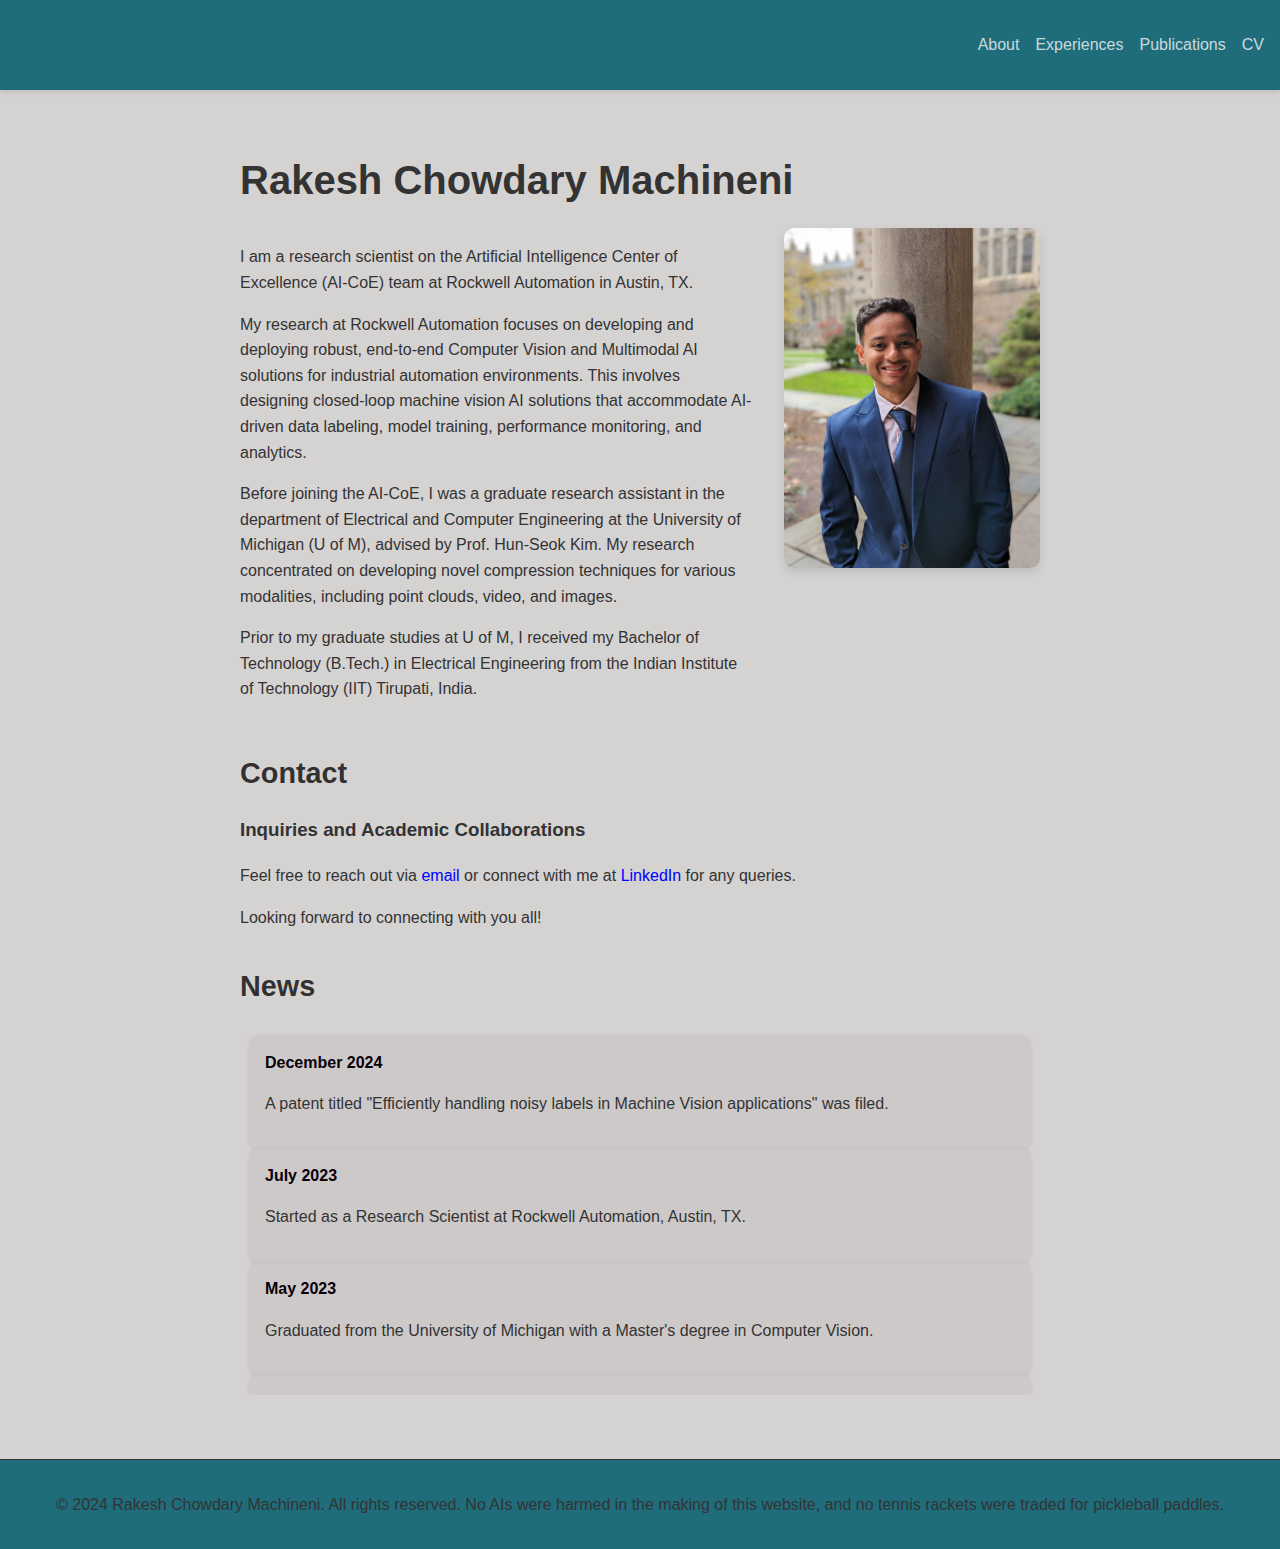
<file: index.html>
<!DOCTYPE html>
<html lang="en">
<head>
    <meta charset="UTF-8">
    <meta name="viewport" content="width=device-width, initial-scale=1.0">
    <title>Rakesh Chowdary Machineni - Portfolio</title>
    <link rel="stylesheet" href="styles.css">
    <link rel="stylesheet" href="https://cdnjs.cloudflare.com/ajax/libs/font-awesome/5.15.3/css/all.min.css">
</head>
<body>
    <header>
        <nav>
            <ul>
                <li><a href="#about">About</a></li>
                <li><a href="experiences.html">Experiences</a></li>
                <li><a href="publications.html"> Publications</a></li>
                <li><a href="Rakesh_resume.pdf">CV</a></li>
                <!-- <li><a href="#" id="theme-toggle"><i class="fas fa-moon"></i></a></li> -->
            </ul>
        </nav>
    </header>

    <main>
        <section id="intro">
            <h1><span class="name">Rakesh Chowdary Machineni</span></h1>
            <div class="content">
                <div class="text">
                    <p>I am a research scientist on the Artificial Intelligence Center of Excellence (AI-CoE) team at Rockwell Automation in Austin, TX.</p>
                    <p>My research at Rockwell Automation focuses on developing and deploying robust, end-to-end Computer Vision and Multimodal AI solutions for industrial automation environments. This involves designing closed-loop machine vision AI solutions that accommodate AI-driven data labeling, model training, performance monitoring, and analytics.</p>
                    <p>Before joining the AI-CoE, I was a graduate research assistant in the department of Electrical and Computer Engineering at the University of Michigan (U of M), advised by Prof. Hun-Seok Kim. My research concentrated on developing novel compression techniques for various modalities, including point clouds, video, and images.</p>
                    <p>Prior to my graduate studies at U of M, I received my Bachelor of Technology (B.Tech.) in Electrical Engineering from the Indian Institute of Technology (IIT) Tirupati, India.</p>
                </div>
                <div class="image">
                    <img src="github.jpg" alt="Rakesh pic.">
                </div>
            </div>
        </section>

        <section id="contact">
            <h2>Contact</h2>
            <div class="contact-item">
                <h3>Inquiries and Academic Collaborations</h3>
                <p>Feel free to reach out via <a href="mailto:mrakeshc@umich.edu">email</a> or connect with me at <a href="https://www.linkedin.com/in/rakesh-c/">LinkedIn</a> for any queries.</p>
            </div>
            <p>Looking forward to connecting with you all!</p>
        </section>


        <section id="news">
            <h2>News</h2>
            <div class="news-container">
                <div class="news-item">
                    <span class="news-date">December 2024</span>
                    <p>A patent titled "Efficiently handling noisy labels in Machine Vision applications" was filed.</p>
                </div>
                <div class="news-item">
                    <span class="news-date">July 2023</span>
                    <p>Started as a Research Scientist at Rockwell Automation, Austin, TX.</p>
                </div>
                <div class="news-item">
                    <span class="news-date">May 2023</span>
                    <p>Graduated from the University of Michigan with a Master's degree in Computer Vision.</p>
                </div>
                <div class="news-item">
                    <span class="news-date">February 2023</span>
                    <p>Our Paper titled "MMVC: Learned Multi-Mode Video Compression with Block-based Prediction Mode Selection and Density-Adaptive Entropy Coding" was accepted to CVPR 2023.</p>
                </div>
                <div class="news-item">
                    <span class="news-date">January 2022</span>
                    <p>Joined Prof. Hun-Seok Kim's lab as a Graduate Research Assistant.</p>
                </div>
                <div class="news-item">
                    <span class="news-date">August 2021</span>
                    <p>Began Master's program at University of Michigan, Ann Arbor.</p>
                </div>
                <div class="news-item">
                    <span class="news-date">December 2020</span>
                    <p>Presented my work on No Touch Checkout System at Toshiba Virtual Conference</p>
                </div>
                <div class="news-item">
                    <span class="news-date">July 2019</span>
                    <p>Joined Toshiba Software Pvt Ltd, as a Computer Vision Engineer.</p>
                </div>
                <div class="news-item">
                    <span class="news-date">May 2019</span>
                    <p>Our Paper titled "End-to-end deep learning-based fringe projection framework for 3D profiling of objects" was accepted to CVIU 2020.</p>
                </div>
            </div>
        </section>

    </main>

    <footer>
        <p>&copy; 2024 Rakesh Chowdary Machineni. All rights reserved. No AIs were harmed in the making of this website, and no tennis rackets were traded for pickleball paddles.</p>
    </footer>

    <script src="script.js"></script>
</body>
</html>
</file>
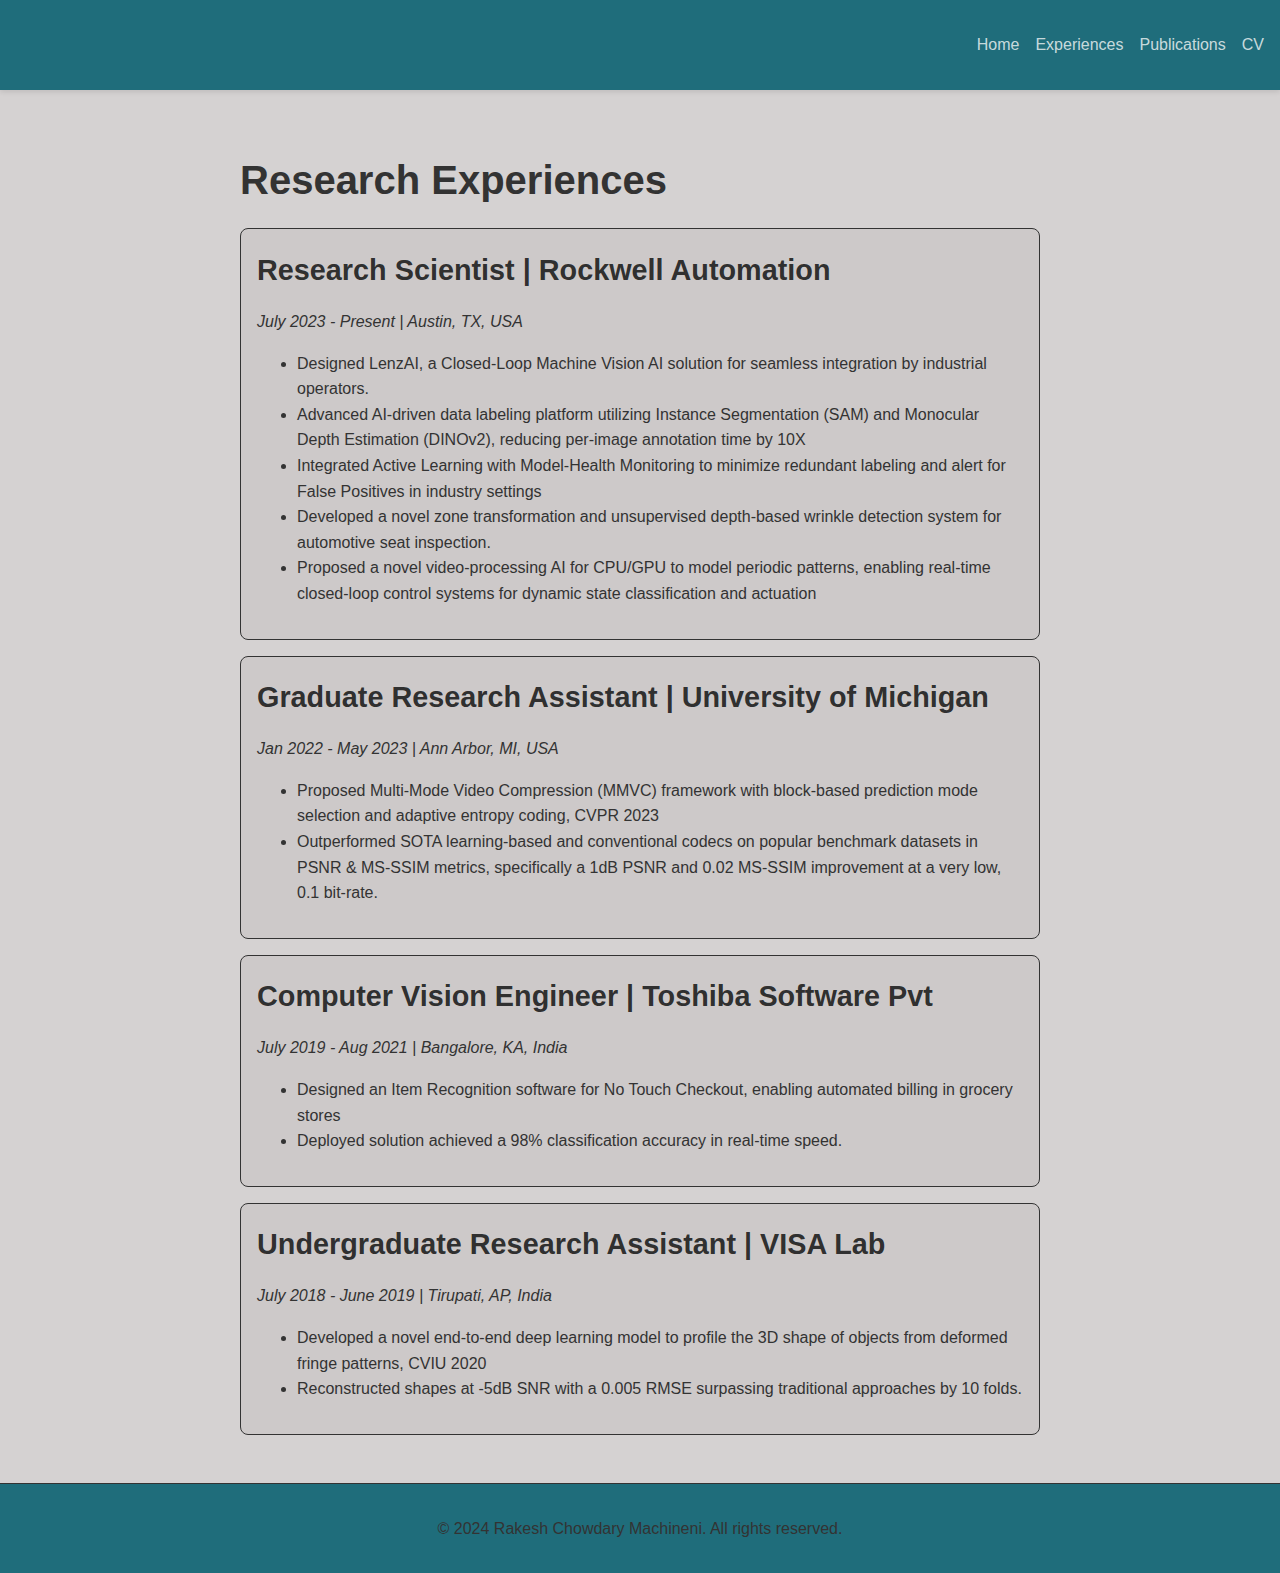
<file: experiences.html>
<!DOCTYPE html>
<html lang="en">
<head>
    <meta charset="UTF-8">
    <meta name="viewport" content="width=device-width, initial-scale=1.0">
    <title>Rakesh Chowdary Machineni - Research Experiences</title>
    <link rel="stylesheet" href="styles.css">
    <link rel="stylesheet" href="https://cdnjs.cloudflare.com/ajax/libs/font-awesome/5.15.3/css/all.min.css">
</head>
<body>
    <header>
        <nav>
            <ul>
                <li><a href="index.html">Home</a></li>
                <li><a href="experiences.html" class="current">Experiences</a></li>
                <li><a href="publications.html">Publications</a></li>
                <li><a href="Rakesh_resume.pdf">CV</a></li>
                <!-- <li><a href="#" id="theme-toggle"><i class="fas fa-moon"></i></a></li> -->
            </ul>
        </nav>
    </header>

    <main>
        <section id="experiences">
            <h1>Research Experiences</h1>
            
            <div class="experience-item">
                <h2>Research Scientist | Rockwell Automation</h2>
                <p class="date">July 2023 - Present | Austin, TX, USA</p>
                <ul>
                    <li>Designed LenzAI, a Closed-Loop Machine Vision AI solution for seamless integration by industrial operators.</li>
                    <li>Advanced AI-driven data labeling platform utilizing Instance Segmentation (SAM) and Monocular Depth Estimation (DINOv2), reducing per-image annotation time by 10X</li>
                    <li>Integrated Active Learning with Model-Health Monitoring to minimize redundant labeling and alert for False Positives in industry settings</li>    
                    <li>Developed a novel zone transformation and unsupervised depth-based wrinkle detection system for automotive seat inspection.</li>
                    <li>Proposed a novel video-processing AI for CPU/GPU to model periodic patterns, enabling real-time closed-loop control systems for dynamic state classification and actuation</li> 
                </ul>
            </div>

            <div class="experience-item">
                <h2> Graduate Research Assistant | University of Michigan</h2>
                <p class="date"> Jan 2022 - May 2023 | Ann Arbor, MI, USA </p>
                <ul>
                    <li> Proposed Multi-Mode Video Compression (MMVC) framework with block-based prediction mode selection and adaptive entropy coding, CVPR 2023 </li>
                    <li> Outperformed SOTA learning-based and conventional codecs on popular benchmark datasets in PSNR & MS-SSIM metrics, specifically a 1dB PSNR and 0.02 MS-SSIM improvement at a very low, 0.1 bit-rate. </li>
                </ul>
            </div>

            <div class="experience-item">
                <h2>Computer Vision Engineer | Toshiba Software Pvt</h2>
                <p class="date">July 2019 - Aug 2021 | Bangalore, KA, India</p>
                <ul>
                    <li> Designed an Item Recognition software for No Touch Checkout, enabling automated billing in grocery stores</li>
                    <li> Deployed solution achieved a 98% classification accuracy in real-time speed.</li>
                </ul>
            </div>

            <div class="experience-item">
                <h2> Undergraduate Research Assistant | VISA Lab</h2>
                <p class="date">July 2018 - June 2019 | Tirupati, AP, India</p>
                <ul>
                    <li>Developed a novel end-to-end deep learning model to profile the 3D shape of objects from deformed fringe patterns, CVIU 2020</li>
                    <li> Reconstructed shapes at -5dB SNR with a 0.005 RMSE surpassing traditional approaches by 10 folds.</li>
                </ul>
            </div>


        </section>
    </main>

    <footer>
        <p>&copy; 2024 Rakesh Chowdary Machineni. All rights reserved.</p>
    </footer>

    <script src="script.js"></script>
</body>
</html>
</file>
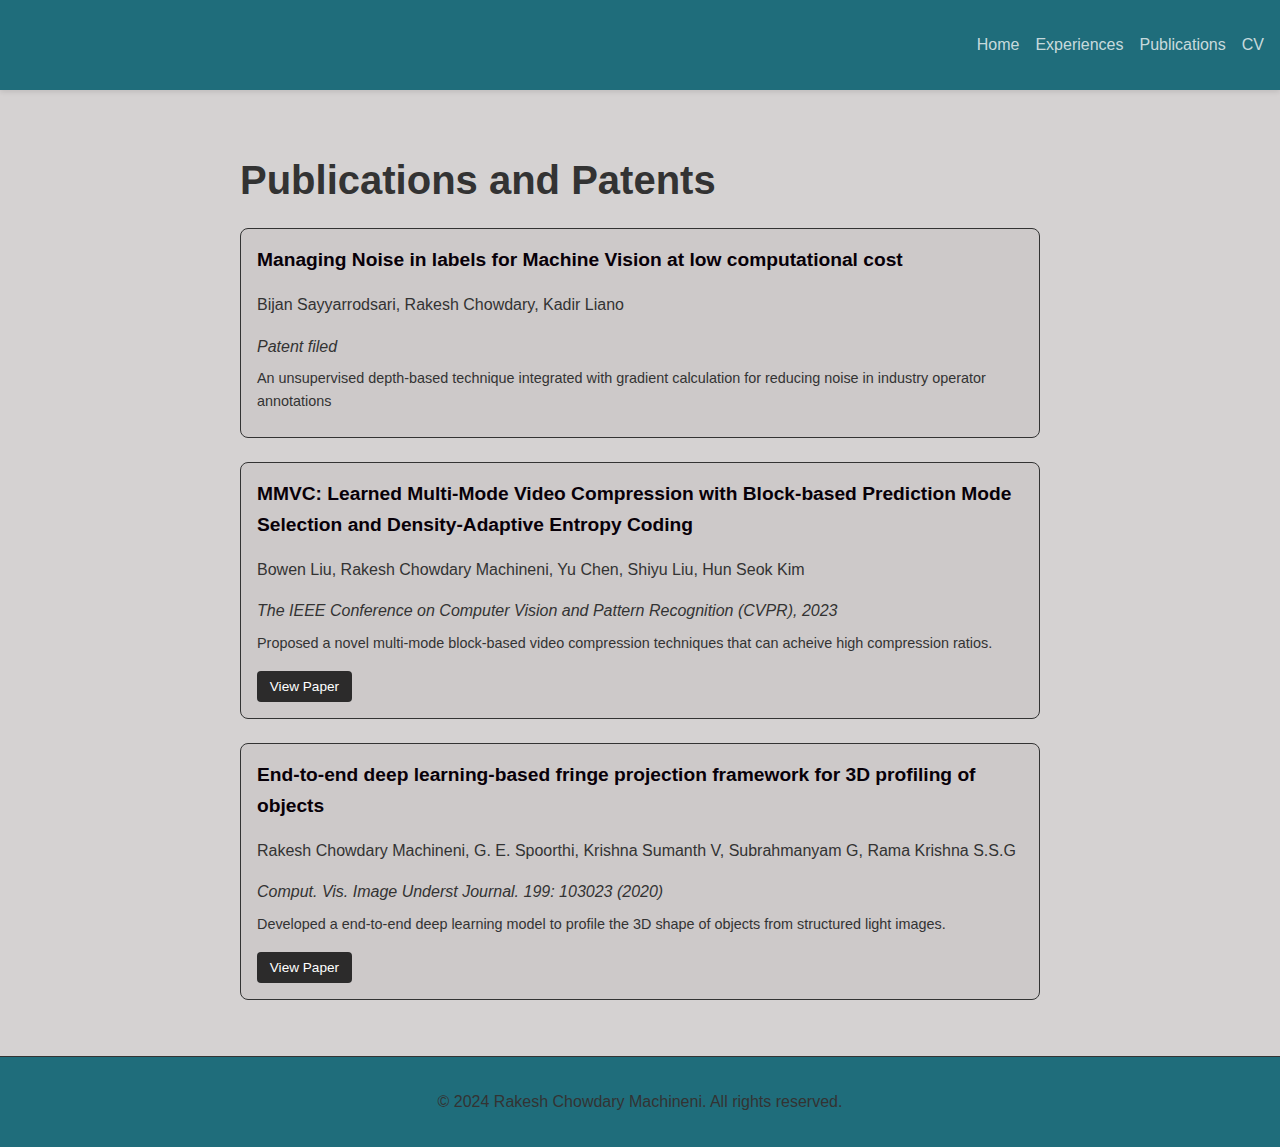
<file: publications.html>
<!DOCTYPE html>
<html lang="en">
<head>
    <meta charset="UTF-8">
    <meta name="viewport" content="width=device-width, initial-scale=1.0">
    <title>Rakesh Chowdary Machineni - Publications and Patents</title>
    <link rel="stylesheet" href="styles.css">
    <link rel="stylesheet" href="https://cdnjs.cloudflare.com/ajax/libs/font-awesome/5.15.3/css/all.min.css">
</head>
<body>
    <header>
        <nav>
            <ul>
                <li><a href="index.html">Home</a></li>
                <li><a href="experiences.html">Experiences</a></li>
                <li><a href="publications.html" class="current">Publications</a></li>
                <li><a href="Rakesh_resume.pdf">CV</a></li>
                <!-- <li><a href="#" id="theme-toggle"><i class="fas fa-moon"></i></a></li> -->
            </ul>
        </nav>
    </header>

    <main>
        <section id="publications">
            <h1>Publications and Patents</h1>
            
            <div class="publication-item">
                <h2>Managing Noise in labels for Machine Vision at  low computational cost </h2>
                <p class="authors">Bijan Sayyarrodsari, Rakesh Chowdary, Kadir Liano </p>
                <p class="conference">Patent filed</p>
                <p class="description">An unsupervised depth-based technique integrated with gradient calculation for reducing noise in industry operator annotations</p>
                <!-- <a href="https://ieeexplore.ieee.org/document/9049029" class="paper-link">View Paper</a> -->
            </div>

            <div class="publication-item">
                <h2>MMVC: Learned Multi-Mode Video Compression with Block-based Prediction Mode Selection and Density-Adaptive Entropy Coding</h2>
                <p class="authors">Bowen Liu, Rakesh Chowdary Machineni, Yu Chen, Shiyu Liu, Hun Seok Kim</p>
                <p class="conference">The IEEE Conference on Computer Vision and Pattern Recognition (CVPR), 2023</p>
                <p class="description">Proposed a novel multi-mode block-based video compression techniques that can acheive high compression ratios.</p>
                <a href="https://openaccess.thecvf.com/content/CVPR2023/papers/Liu_MMVC_Learned_Multi-Mode_Video_Compression_With_Block-Based_Prediction_Mode_Selection_CVPR_2023_paper.pdf" class="paper-link">View Paper</a>
            </div>
            <div class="publication-item">
                <h2>End-to-end deep learning-based fringe projection framework for 3D profiling of objects</h2>
                <p class="authors">Rakesh Chowdary Machineni, G. E. Spoorthi, Krishna Sumanth V, Subrahmanyam G, Rama Krishna S.S.G</p>
                <p class="conference"> Comput. Vis. Image Underst Journal. 199: 103023 (2020)</p>
                <p class="description">Developed a end-to-end deep learning model to profile the 3D shape of objects from structured light images.</p>
                <a href="https://www.sciencedirect.com/science/article/abs/pii/S1077314220300825?via%3Dihub" class="paper-link">View Paper</a>
            </div>

            <!-- Add more publication items as needed -->

        </section>
    </main>

    <footer>
        <p>&copy; 2024 Rakesh Chowdary Machineni. All rights reserved.</p>
    </footer>

    <script src="script.js"></script>
</body>
</html>
</file>
<file: styles.css>
:root {
    --bg-color: #ffffff;
    --text-color: #333333;
    --link-color: #0000ff;
    --highlight-color: #131414de;
    --bold-color: #080008;
    --bg-color_experience: #cac7c7cb;
    --bg-header-color: #035e6ede;
    --about-main-section-color: #e3ecedde;
}

body {
    font-family: Arial, sans-serif;
    line-height: 1.6;
    color: var(--text-color);
    background-color: var(--bg-color_experience);
    margin: 0;
    padding: 0;
    transition: background-color 0.3s, color 0.3s;
}

.dark-mode {
    --bg-color: #333333;
    --text-color: #ffffff;
    --link-color: #00ffff;
    --highlight-color: #ff00ff;
    --bg-color_experience: #444343af;
    --bold-color: #edebebeb;
}

header {
    padding: 1rem;
    background-color: var(--bg-header-color);
    box-shadow: 0 2px 5px rgba(0,0,0,0.1);
}

nav ul {
    list-style-type: none;
    padding: 0;
    display: flex;
    justify-content: flex-end;
}

nav ul li {
    margin-left: 1rem;
}

nav ul li a {
    text-decoration: none;
    color: var(--about-main-section-color);
}

main {
    max-width: 800px;
    margin: 0 auto;
    padding: 2rem;
}

h1 {
    font-size: 2.5rem;
    margin-bottom: 1rem;
}

.name {
    font-weight: bold;
}

.content {
    display: flex;
    gap: 2rem;
}

.text {
    flex: 2;
}

.image {
    flex: 1;
    display: flex;
    justify-content: center;
    align-items: flex-start;
}

.image img {
    max-width: 100%;
    height: auto;
    border-radius: 10px; /* Adds rounded corners */
    box-shadow: 0 4px 8px rgba(0,0,0,0.1); /* Adds a subtle shadow */
    transition: transform 0.3s ease;
}

.image img:hover {
    transform: scale(1.05); /* Slight zoom effect on hover */
}

h2 {
    font-size: 1.8rem;
    margin-top: 2rem;
    margin-bottom: 1rem;
    color: var(--highlight-color);
}

a {
    color: var(--link-color);
    text-decoration: none;
}

a:hover {
    text-decoration: underline;
}

.contact-item {
    margin-bottom: 1rem;
}

#news ul {
    list-style-type: none;
    padding-left: 0;
}

#news li {
    margin-bottom: 0.5rem;
}

footer {
    text-align: center;
    padding: 1rem;
    background-color: var(--bg-header-color);
    color: var(--text-color);
    border-top: 1px solid var(--text-color);
}

@media (max-width: 768px) {
    .content {
        flex-direction: column-reverse;
    }

    .image {
        margin-bottom: 1rem;
    }

    .image img{
        max-width: 250px;
    }
}

@keyframes namePop {
    0% { transform: scale(1); }
    50% { transform: scale(1.05); }
    100% { transform: scale(1); }
}

.name {
    font-weight: bold;
    display: inline-block;
    animation: namePop 2s infinite;
}

#news {
    margin: 2rem 0;
}

.news-container {
    max-height: 350px; /* Adjust this to show approximately 3 items */
    overflow-y: auto;
    /*border: 1px solid var(--text-color);*/
    border-radius: 8px;
    padding: 10px;
}

.news-list {
    display: flex;
    flex-direction: column;
    gap: 15px;
}

.news-item {
    padding: 15px;
    background-color: var(--bg-color_experience);
    border-radius: 8px;
    box-shadow: 0 2px 5px rgba(0,0,0,0.1);
    transition: transform 0.1s ease;
}

/*.news-item:hover {
    transform: translateY(-3px);
    box-shadow: 0 4px 8px rgba(0,0,0,0.15);
}*/

.news-date {
    font-weight: bold;
    color: var(--bold-color);
    display: block;
    margin-bottom: 5px;
}

/* Customize scrollbar for webkit browsers */
.news-container::-webkit-scrollbar {
    width: 8px;
}

.news-container::-webkit-scrollbar-track {
    background: var(--bg-color);
}

.news-container::-webkit-scrollbar-thumb {
    background-color: var(--bold-color);
    border-radius: 4px;
}

/* For Firefox */
.news-container {
    scrollbar-width: thin;
    scrollbar-color: var(--highlight-color) var(--bg-color);
}

.experience-item, .publication-item {
    background: var(--bg-color_experience);
    border: 1px solid var(--text-color);
    border-radius: 8px;
    padding: 1rem;
    margin-bottom: 1rem;
    transition: transform 0.3s ease;
}

.experience-item:hover, .publication-item:hover {
    transform: translateY(-5px);
    box-shadow: 0 4px 8px rgba(0,0,0,0.1);
}

.experience-item h2, .publication-item h2 {
    color: var(--highlight-color);
    margin-bottom: 0.5rem;
    margin-top:0.1rem;
}

.date, .authors, .conference {
    font-style: italic;
    margin-bottom: 0.5rem;
}

.paper-link {
    display: inline-block;
    margin-top: 0.5rem;
    padding: 0.3rem 0.8rem;
    background-color: var(--highlight-color);
    color: var(--bg-color);
    text-decoration: none;
    border-radius: 4px;
    transition: background-color 0.3s ease;
}

.paper-link:hover {
    background-color: var(--link-color);
}

/* Add these to your styles.css */

.publication-item {
    /* Existing styles are mostly okay */
    /* Remove top margin from h2 if desired */
    margin-bottom: 1.5rem; /* Increase spacing between items */
}

.publication-item h2 {
    font-size: 1.2rem; /* Slightly smaller heading if title is long */
    margin-top: 0; /* Remove default top margin */
    margin-bottom: 0.3rem;
    color: var(--bold-color); /* Make title stand out more */
}

.publication-item .authors {
    font-style: normal; /* Remove italics from authors */
    margin-bottom: 0.3rem;
    color: var(--text-color); /* Standard text color */
}

.publication-item .venue {
    font-style: italic; /* Keep venue italic */
    margin-bottom: 0.5rem;
    color: var(--text-color);
}

.publication-item .description { /* Style if you keep descriptions */
    font-size: 0.9em;
    margin-top: 0.3rem;
    margin-bottom: 0.5rem;
}

.pub-links { /* Container for links */
    margin-top: 0.5rem;
    display: flex; /* Arrange links horizontally */
    flex-wrap: wrap;
    gap: 10px; /* Space between link buttons */
}

.paper-link { /* Adjust existing link style */
    display: inline-block;
    /* margin-top: 0; Removed */
    padding: 0.3rem 0.8rem;
    background-color: var(--highlight-color);
    color: var(--bg-color);
    text-decoration: none;
    border-radius: 4px;
    transition: background-color 0.3s ease;
    font-size: 0.85em; /* Slightly smaller link text */
}

.paper-link:hover {
    background-color: var(--link-color);
    text-decoration: none; /* Keep no underline on hover */
}

/* Add strong tag styling if needed globally */
strong {
    font-weight: bold;
    color: var(--bold-color); /* Make bold text use bold color variable */
}
</file>
